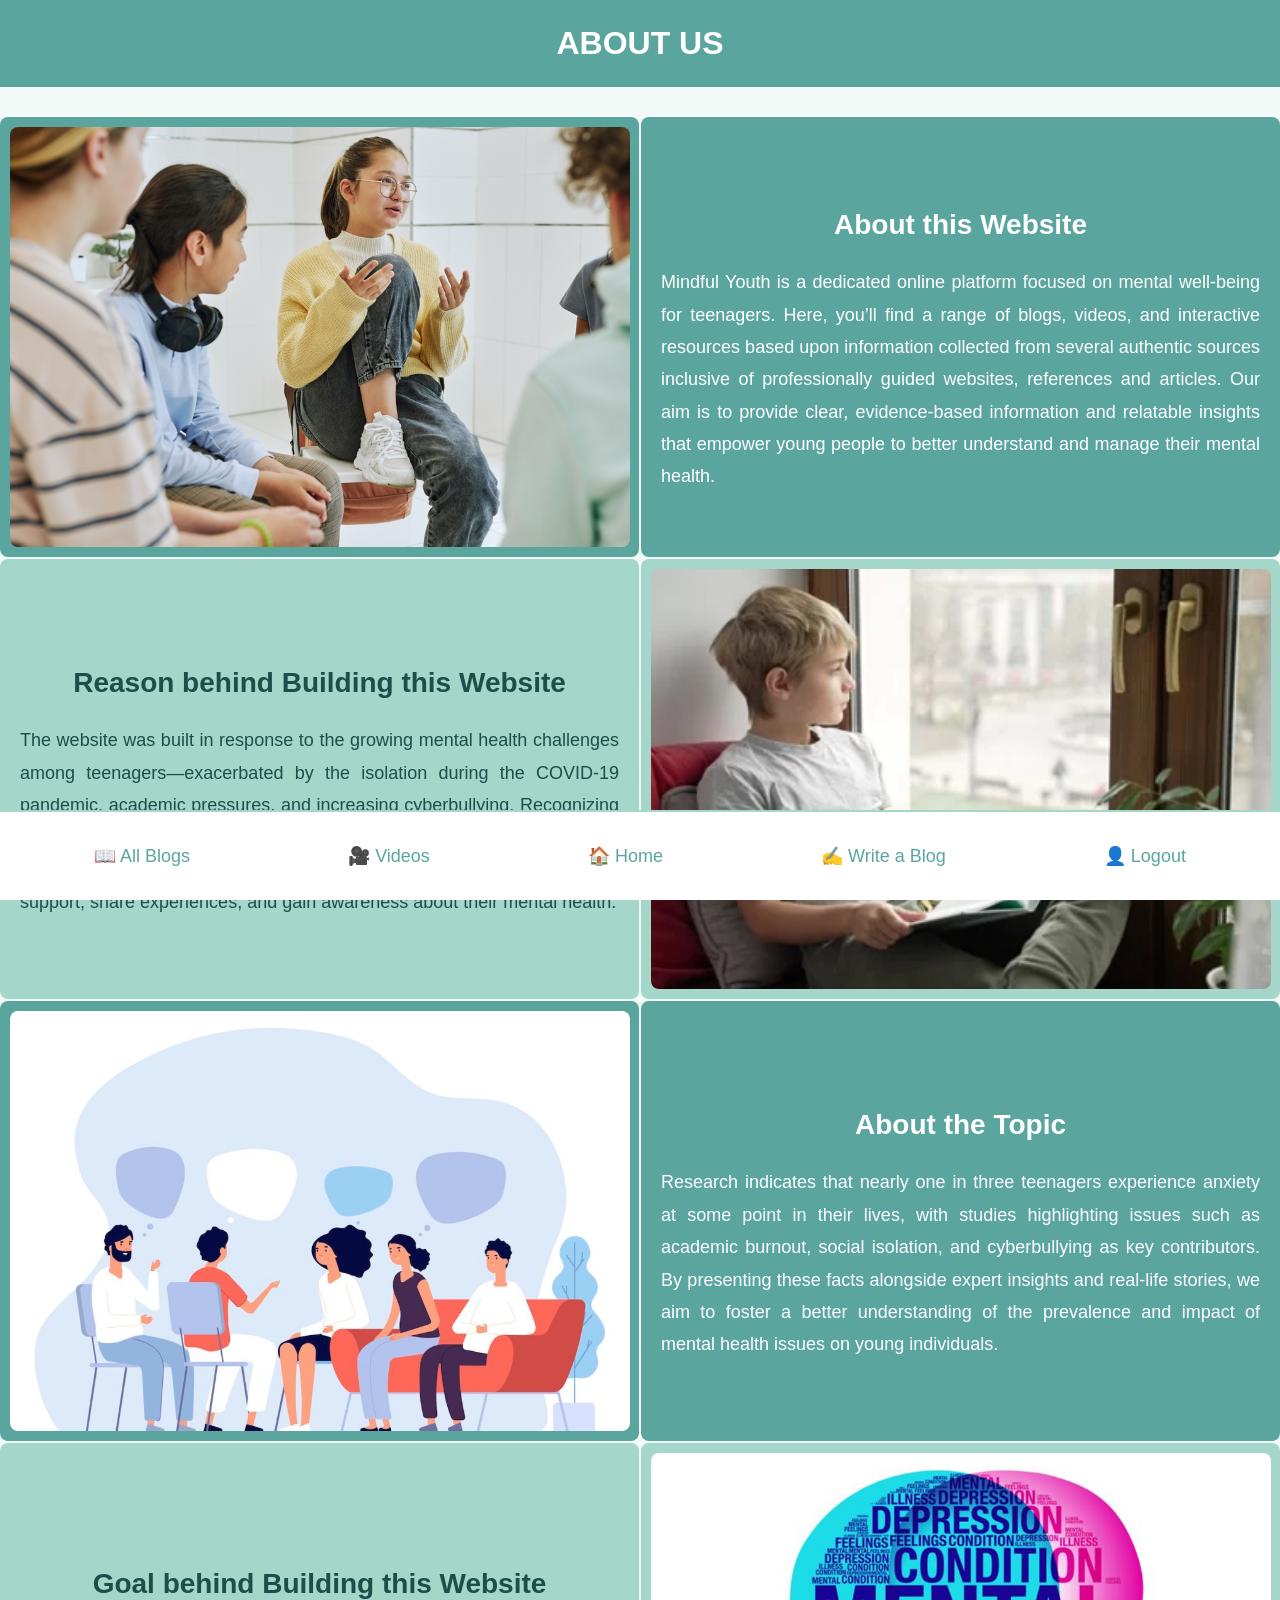
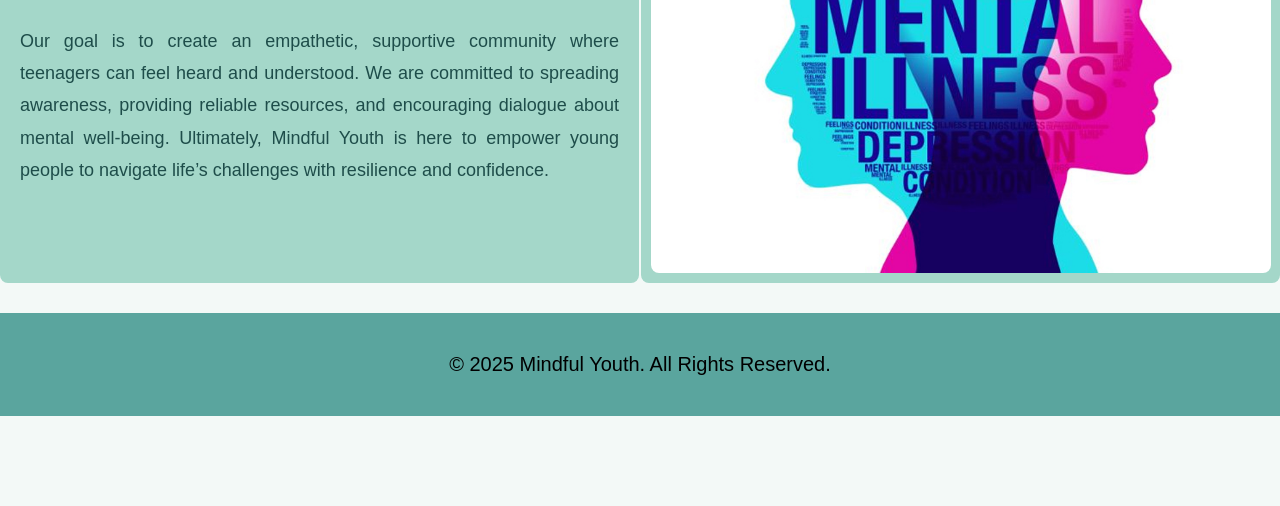
<file: public/about us.html>
<!DOCTYPE html>
<html lang="en">
<head>
  <meta charset="UTF-8">
  <meta name="viewport" content="width=device-width, initial-scale=1.0">
  <title>About Us - Mindful Youth</title>
  <style>

    body {
      font-family: 'Open Sans', Arial, sans-serif;
      margin: 0;
      padding: 0;
      background-color: #F3F9F7;
      color: #333333;
      min-height: 100vh;
      display: flex;
      flex-direction: column;
    }
    
    header {
      background: #5AA59E;
      color: white;
      padding: 25px;
      font-size: 32px;
      font-weight: bold;
      text-align: center;
    }
    

    main.zigzag-grid {
      display: grid;
      grid-template-columns: 1fr 1fr;
      gap: 2px;
      max-width: 1400px;
      margin: 30px auto;
      flex: 1;
    }
    

    section.text-section, 
    section.image-section {
      padding: 20px;
      border-radius: 8px;
      min-height: 400px;
      display: flex;
      flex-direction: column;
      justify-content: center;
    }
    

    .text-section h3 {
      font-size: 28px;
      margin-bottom: 25px;
      text-align: center;
    }
    
    .text-section p {
      font-size: 18px;
      line-height: 1.8;
      margin: 0;
      text-align: justify;
    }
    

    .orange-bg {
      background: #5AA59E;
      color: white;
    }
    
    .green-bg {
      background: #A4D7C9;
      color: #1E4D4A;
    }
    
    section.image-section {
      padding: 2px;
    }
    

    section.image-section img {
      width: calc(99% - 9px);
      height: 97%;
      object-fit: cover;
      border-radius: 8px;
      margin: 8px;
      transition: transform 0.3s;
    }
    
    section.image-section img:hover {
      transform: scale(1.03);
    }
    


    .animated-text {
      opacity: 0;
      transform: translateY(20px);
      animation: fadeInUp 1s forwards;
    }
    
    @keyframes fadeInUp {
      from {
        opacity: 0;
        transform: translateY(20px);
      }
      to {
        opacity: 1;
        transform: translateY(0);
      }
    }
    

    .footer {
      background: #5AA59E;
      color: white;
      padding: 25px;
      text-align: center;
      margin-top: auto;
      font-size: 20px;
    }
    
    .footer p {
      margin: 15px 0;
      transition: transform 0.3s;
    }
    
    .footer p:hover {
      transform: scale(1.01);
      color: #A4D7C9;
    }
    
    /* Bottom Navigation */
    .nav-bottom {
      display: flex;
      justify-content: space-around;
      background: #fff;
      padding: 15px;
      border-top: 2px solid #A4D7C9;
      position: sticky;
      bottom: 0;
      z-index: 1000;
    }
    
    .nav-bottom div {
      text-align: center;
      cursor: pointer;
      transition: transform 0.3s;
      color: #5AA59E;
      font-size: 18px;
    }
    
    .nav-bottom div:hover {
      transform: scale(1.1);
      color: #F2A7A7;
    }
    
    /* Responsive Design */
    @media (max-width: 768px) {
      main.zigzag-grid {
        grid-template-columns: 1fr;
        max-width: 95%;
      }
      
      .text-section h3 {
        font-size: 24px;
      }
      
      .text-section p {
        font-size: 16px;
      }
      
      header {
        font-size: 28px;
        padding: 20px;
      }
      
      .nav-bottom div {
        font-size: 16px;
      }
    }
  </style>
</head>

<body>
  <header>ABOUT US</header>
  
  <main class="zigzag-grid">
    <section class="image-section orange-bg">
      <img src="images/NEWS_2024.03.02_Student-led-mental-health-group_Feature_SeventyFour-shutterstock_2195058933.jpg" alt="Teenagers discussing mental well-being">
    </section>
    <section class="text-section orange-bg">
      <h3>About this Website</h3>
      <p class="animated-text">
        Mindful Youth is a dedicated online platform focused on mental well‐being for teenagers. Here, you’ll find a range of blogs, videos, and interactive resources based upon information collected from several authentic sources inclusive of professionally guided websites, references and articles. Our aim is to provide clear, evidence-based information and relatable insights that empower young people to better understand and manage their mental health.
      </p>
    </section>
    
    <section class="text-section green-bg">
      <h3>Reason behind Building this Website</h3>
      <p class="animated-text">
        The website was built in response to the growing mental health challenges among teenagers—exacerbated by the isolation during the COVID-19 pandemic, academic pressures, and increasing cyberbullying. Recognizing that young minds are particularly vulnerable, our platform seeks to bridge the gap by providing a safe, inclusive space where teenagers can access support, share experiences, and gain awareness about their mental health.
      </p>
    </section>
    <section class="image-section green-bg">
      <img src="images/teenager-sitting-next-window-home-footage-241432759_iconl.webp" alt="Teenager reading near window">
    </section>
    
    <section class="image-section orange-bg">
      <img src="images/shutterstock_1464234134-1024x684-1.jpg" alt="Group of mental health experts">
    </section>
    <section class="text-section orange-bg">
      <h3>About the Topic</h3>
      <p class="animated-text">
        Research indicates that nearly one in three teenagers experience anxiety at some point in their lives, with studies highlighting issues such as academic burnout, social isolation, and cyberbullying as key contributors. By presenting these facts alongside expert insights and real-life stories, we aim to foster a better understanding of the prevalence and impact of mental health issues on young individuals.
      </p>
    </section>
    
    <section class="text-section green-bg">
      <h3>Goal behind Building this Website</h3>
      <p class="animated-text">
        Our goal is to create an empathetic, supportive community where teenagers can feel heard and understood. We are committed to spreading awareness, providing reliable resources, and encouraging dialogue about mental well-being. Ultimately, Mindful Youth is here to empower young people to navigate life’s challenges with resilience and confidence.
      </p>
    </section>
    <section class="image-section green-bg">
      <img src="images/mental1.jpg" alt="Roadmap for mental health awareness">
    </section>
  </main>
  
  <footer class="footer">
    <p style="color: black;">© 2025 Mindful Youth. All Rights Reserved.</p>
  </footer>
  
  <div class="nav-bottom">
    <div onclick="window.location.href='blogs.html'">
      <p>📖 All Blogs</p>
    </div>
    <div onclick="window.location.href='Videos.html'">
      <p>🎥 Videos</p>
    </div>
    <div onclick="window.location.href='index.html'">
      <p>🏠 Home</p>
    </div>
    <div onclick="window.location.href='writeablog.html'">
      <p>✍️ Write a Blog</p>
    </div>
    <div onclick="window.location.href='register.html'">
      <p>👤 Logout</p>
    </div>
  </div>

</body>
</html>
</file>
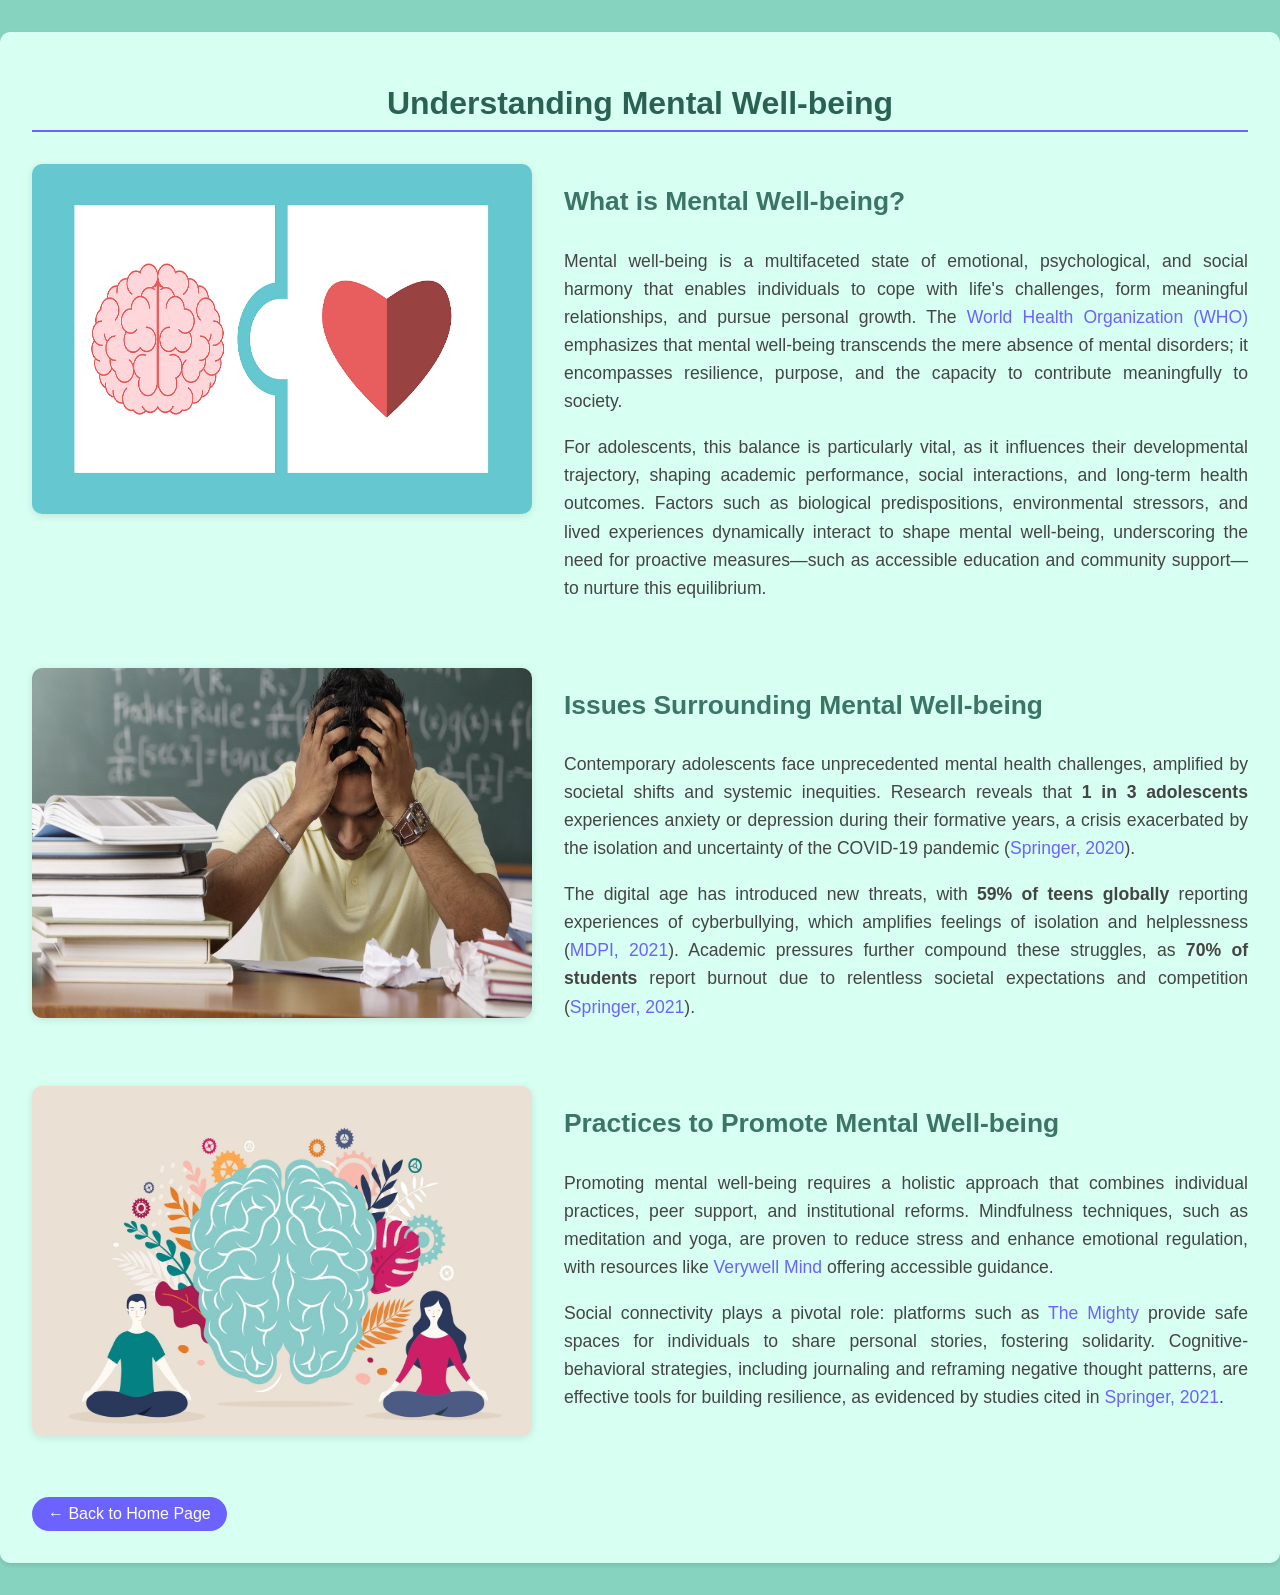
<file: public/Mental-Well-being website.html>
<!DOCTYPE html>
<html lang="en">
<head>
    <meta charset="UTF-8">
    <meta name="viewport" content="width=device-width, initial-scale=1.0">
    <title>Mental Well-being Guide</title>
    
    <style>

        body {
            background-color: #86d3bf;
            font-family: Arial, sans-serif;
            margin: 0;
            padding: 0;
        }


        .container {
            max-width: 1600px;
            margin: 2rem auto;
            padding: 2rem;
            background-color: #d7fff2;
            border-radius: 10px;
            box-shadow: 0 2px 4px rgba(0, 0, 0, 0.1);
        }

        h1 {
            color: #2a6252;
            border-bottom: 2px solid #6C63FF;
            padding-bottom: 0.5rem;
            margin-bottom: 2rem;
            text-align: center;
        }

        h2 {
            color: #3a7565;
            margin-top: 1rem;
            margin-bottom: 1.5rem;
        }


        .content-row {
            display: flex;
            gap: 2rem;
            align-items: flex-start;
            margin-bottom: 3rem;
        }

        .content-img {
            width: 40%;
            max-width: 500px;
            border-radius: 10px;
            box-shadow: 0 2px 8px rgba(0, 0, 0, 0.1);
        }

        .text-content {
            flex: 1;
            font-size: 1.1rem;
            line-height: 1.6;
            color: #444;
            text-align: justify;
        }



        a {
            color: #6C63FF;
            text-decoration: none;
        }

        a:hover {
            text-decoration: underline;
        }



        .back-btn {
            display: inline-block;
            margin-top: 0.8rem;
            padding: 0.5rem 1rem;
            background-color: #6C63FF;
            color: white;
            text-decoration: none;
            border-radius: 20px;
            font-size: 1rem;
        }

        .back-btn:hover {
            background-color: #5650d8;
            text-decoration: none;
        }

        @media (max-width: 768px) {
            .content-row {
                flex-direction: column;
            }
            
            .content-img {
                width: 100%;
                max-width: none;
            }
        }

        @media (max-width: 768px) {
            .content-img {
                width: 100% !important;
                height: auto !important;
            }
        }
    </style>
</head>

<body>
    <div class="container">
        <h1>Understanding Mental Well-being</h1>
        
        <div class="section">
            <div class="content-row">
                <img src="images/your-head-and-heart-s.jpg" 
                     alt="Mental Well-being Concept" 
                     class="content-img" style="width: 800px; height: 350px;">
                <div class="text-content" id="section-1">
                    <h2>What is Mental Well-being?</h2>
                    <p>
                        Mental well-being is a multifaceted state of emotional, psychological, and social harmony that enables individuals to cope with life's challenges, form meaningful relationships, and pursue personal growth. The <a href="https://www.who.int/" target="_blank">World Health Organization (WHO)</a> emphasizes that mental well-being transcends the mere absence of mental disorders; it encompasses resilience, purpose, and the capacity to contribute meaningfully to society.
                    </p>
                    <p>
                        For adolescents, this balance is particularly vital, as it influences their developmental trajectory, shaping academic performance, social interactions, and long-term health outcomes. Factors such as biological predispositions, environmental stressors, and lived experiences dynamically interact to shape mental well-being, underscoring the need for proactive measures—such as accessible education and community support—to nurture this equilibrium.
                    </p>
                </div>
            </div>
        </div>

        <div class="section">
            <div class="content-row">
                <img src="images/shutterstock_611098478.jpg" 
                     alt="Mental Health Challenges" 
                     class="content-img" style="width: 800px; height: 350px;">
                <div class="text-content" id="section-2">
                    <h2>Issues Surrounding Mental Well-being</h2>
                    <p>
                        Contemporary adolescents face unprecedented mental health challenges, amplified by societal shifts and systemic inequities. Research reveals that <strong>1 in 3 adolescents</strong> experiences anxiety or depression during their formative years, a crisis exacerbated by the isolation and uncertainty of the COVID-19 pandemic (<a href="https://link.springer.com/article/10.1007/s12187-020-09780-2" target="_blank">Springer, 2020</a>).
                    </p>
                    <p>
                        The digital age has introduced new threats, with <strong>59% of teens globally</strong> reporting experiences of cyberbullying, which amplifies feelings of isolation and helplessness (<a href="https://www.mdpi.com/1660-4601/18/7/3432" target="_blank">MDPI, 2021</a>). Academic pressures further compound these struggles, as <strong>70% of students</strong> report burnout due to relentless societal expectations and competition (<a href="https://link.springer.com/article/10.1007/s11469-021-00529-8" target="_blank">Springer, 2021</a>).
                    </p>
                </div>
            </div>
        </div>

        <div class="section">
            <div class="content-row">
                <img src="images/image.jpeg" 
                     alt="Well-being Practices" 
                     class="content-img" style="width: 800px; height: 350px;">
                <div class="text-content" id="section-3">
                    <h2>Practices to Promote Mental Well-being</h2>
                    <p>
                        Promoting mental well-being requires a holistic approach that combines individual practices, peer support, and institutional reforms. Mindfulness techniques, such as meditation and yoga, are proven to reduce stress and enhance emotional regulation, with resources like <a href="https://www.verywellmind.com/" target="_blank">Verywell Mind</a> offering accessible guidance.
                    </p>
                    <p>
                        Social connectivity plays a pivotal role: platforms such as <a href="https://themighty.com/" target="_blank">The Mighty</a> provide safe spaces for individuals to share personal stories, fostering solidarity. Cognitive-behavioral strategies, including journaling and reframing negative thought patterns, are effective tools for building resilience, as evidenced by studies cited in <a href="https://link.springer.com/article/10.1007/s11469-021-00529-8" target="_blank">Springer, 2021</a>.
                    </p>
                </div>
            </div>
        </div>

        <a href="index.html" class="back-btn">← Back to Home Page</a>
    </div>

</body>
</html>
</file>
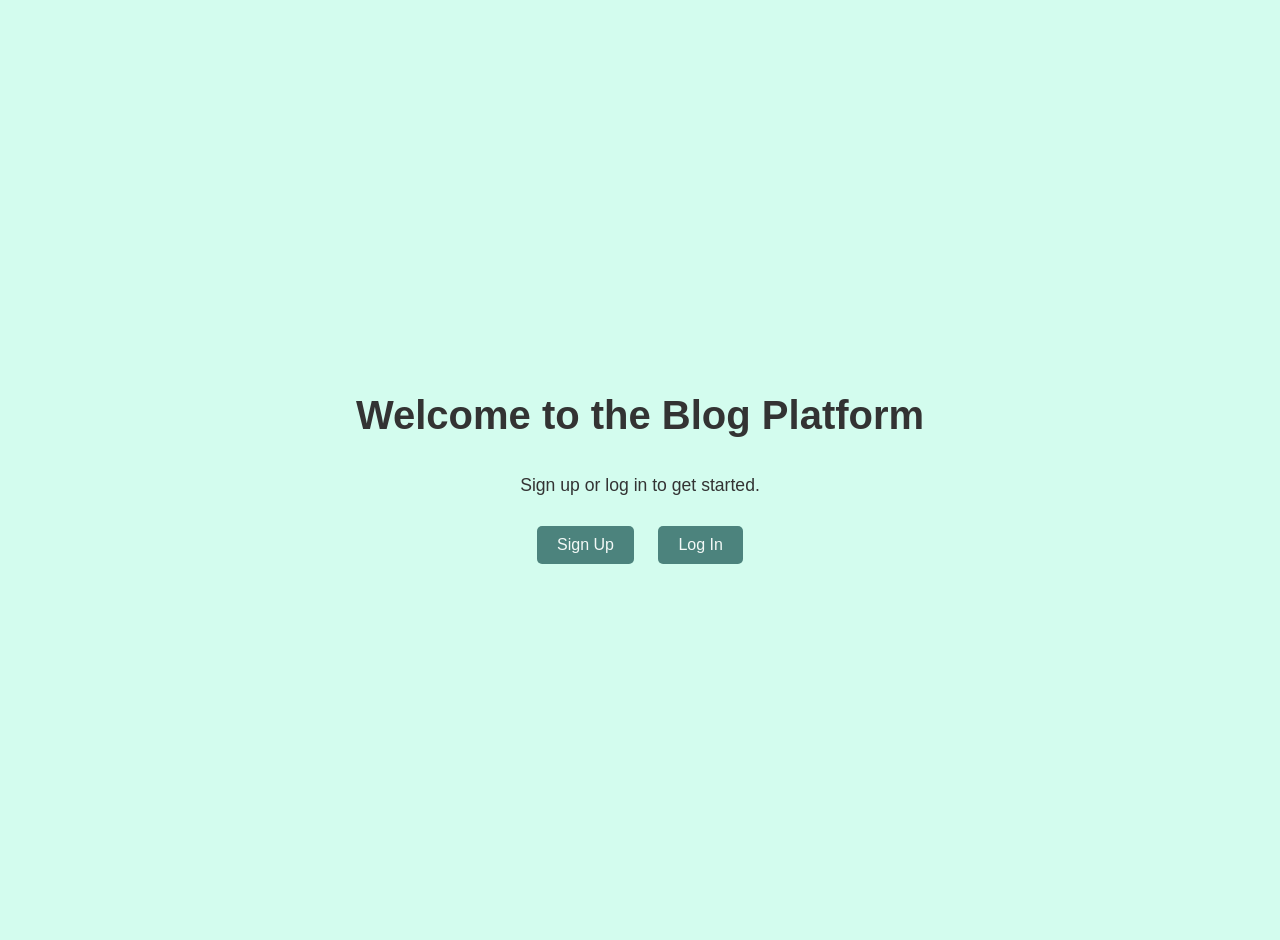
<file: public/register.html>
<!DOCTYPE html>
<html lang="en">
<head>
    <meta charset="UTF-8">
    <meta name="viewport" content="width=device-width, initial-scale=1.0">
    <title>Welcome</title>
    <link rel="stylesheet" href="style1.css">
</head>
<body>
    <div class="container">
        <h1>Welcome to the Blog Platform</h1>
        <p>Sign up or log in to get started.</p>
        <div class="btn-field">
            <a href="signup.html" class="btn">Sign Up</a>
            <a href="login.html" class="btn">Log In</a>
        </div>
    </div>
</body>
</html>
</file>
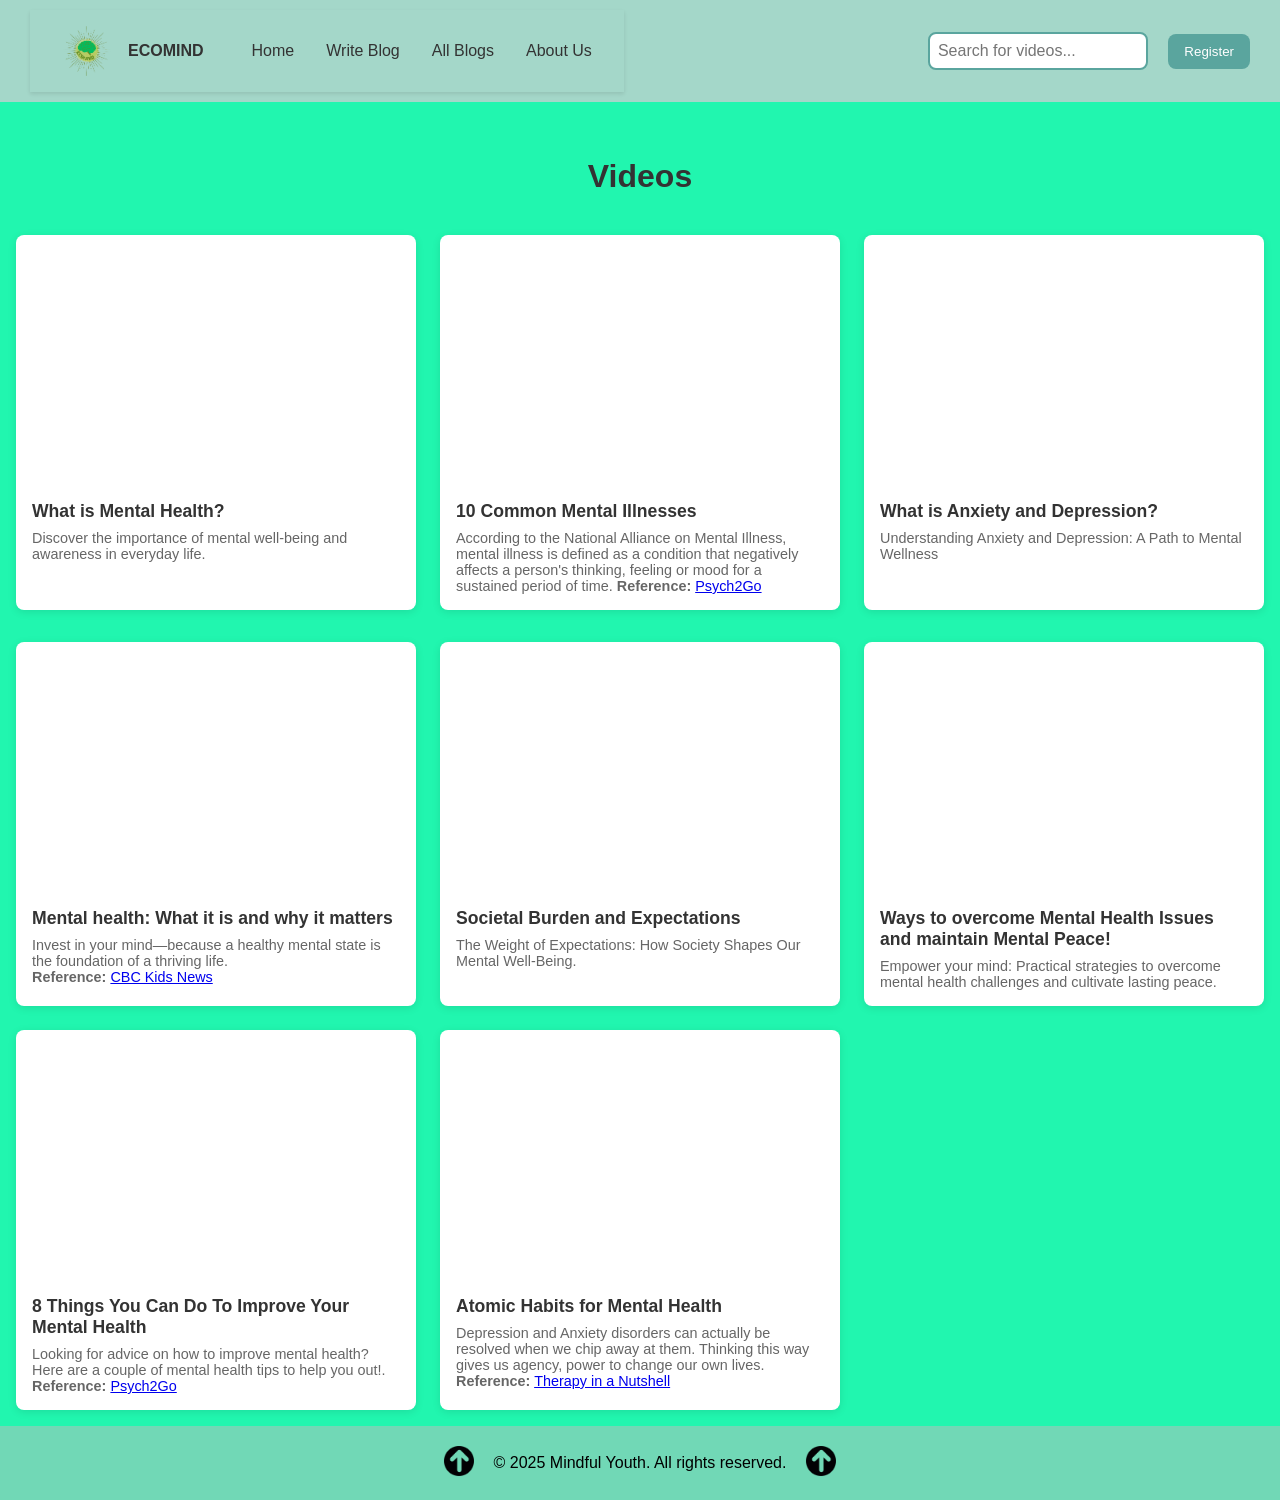
<file: public/Videos.html>
<!DOCTYPE html>
<html lang="en">
<head>
  <meta charset="UTF-8" />
  <meta name="viewport" content="width=device-width, initial-scale=1.0"/>
  <title>Videos - Mindful Youth</title>
  <style>
    
    * {
      margin: 0;
      padding: 0;
      box-sizing: border-box;
    }
    
    body {
      font-family: "Open Sans", Arial, sans-serif;
      background-color: #F3F9F7;
      color: #333333;
      min-height: 100vh;
      position: relative;
    }


    header {
      background: #A4D7C9;
      color: #333333;
      display: flex;
      flex-wrap: wrap;
      justify-content: space-between;
      align-items: center;
      padding: 10px 30px;
    }
    .logo-image {
      width: 50px;
      height: 50px;
      object-fit: contain;
    }

    .logo-section {
      display: flex;
      align-items: center;
      gap: 1rem;
      font-weight: bold;
      color: #333333;
    }


    .navbar {
      background-color: #A4D7C9;
      padding: 1rem 2rem;
      display: flex;
      flex-wrap: wrap;
      justify-content: space-between;
      align-items: center;
      box-shadow: 0 2px 4px rgba(0, 0, 0, 0.1);
    }


    .nav-left {
      display: flex;
      align-items: center;
      gap: 1rem;
      flex-wrap: wrap;
    }

    .nav-links {
      display: flex;
      gap: 2rem;
      margin-left: 2rem;
      flex-wrap: wrap;
    }

    .nav-links a {
      color: #333333;
      text-decoration: none;
      font-weight: normal;
      transition: color 0.3s ease;
    }

    .nav-links a:hover {
      color: #5AA59E;
    }


    .search-bar {
      border: 2px solid #5AA59E;
      border-radius: 8px;
      padding: 0.5rem;
      width: 220px;
      font-size: 1rem;
      transition: box-shadow 0.3s;
      margin-right: 1rem;
    }

    .search-bar:focus {
      outline: none;
      box-shadow: 0 0 8px rgba(90, 165, 158, 0.5);
    }


    .register-btn {
      background-color: #5AA59E;
      color: #fff;
      border: none;
      padding: 0.6rem 1rem;
      border-radius: 8px;
      cursor: pointer;
      transition: background-color 0.3s, transform 0.2s;
    }

    .register-btn:hover {
      background-color: #488a84;
      transform: scale(1.05);
    }


    .videos-section,
    .videos-section2,
    .videos-section3 {
      background-color: #21f6af;
      padding: 1rem 1rem;
      width: 100%;
    }
    .videos-section3 {
      min-height: 560px;
    }

    .videos-section h2,
    .videos-section2 h2,
    .videos-section3 h2 {
      margin-top: 40px;
      text-align: center;
      font-size: 2rem;
      margin-bottom: 2.5rem;
      color: #333333;
    }

    .video-cards {
      display: grid;
      grid-template-columns: repeat(3, 1fr);
      gap: 1.5rem;
      margin: 0 auto;
    }

    .video-card {
      background-color: #ffffff;
      border-radius: 8px;
      box-shadow: 0 2px 8px rgba(0,0,0,0.1);
      overflow: hidden;
      transition: transform 0.2s;
    }
    .video-card:hover {
      transform: scale(1.02);
    }
    .video-thumbnail {
      width: 100%;
      height: 250px;
      object-fit: cover;
      display: block;
    }
    .video-content {
      padding: 1rem;
    }
    .video-title {
      font-size: 1.1rem;
      margin-bottom: 0.5rem;
      font-weight: bold;
      color: #333333;
    }
    .video-description {
      font-size: 0.9rem;
      color: #666666;
    }


    footer {
    background: #71d8b6;
    color: black;
    padding: 20px 10px;
    display: flex;
    align-items: center;
    justify-content: center;
    gap: 20px;
  }
  
  footer p {
    margin: 0;
    text-align: center;
    font-size: 1rem;
  }
  
  footer img.logo {
    width: 30px;
    height: auto;
    transform: rotate(270deg);
  }
    

    @media (max-width: 1100px) {
      .video-cards {
        grid-template-columns: repeat(auto-fit, minmax(300px, 1fr));
        padding: 0 1rem;
      }
    }
    
    @media (max-width: 768px) {
      header,
      .navbar {
        flex-direction: column;
        align-items: flex-start;
      }
      .navbar-right {
        width: 100%;
        display: flex;
        justify-content: flex-end;
        margin-top: 1rem;
      }
      .nav-links {
        margin-left: 0;
        flex-wrap: wrap;
        gap: 1rem;
      }


      .videos-section,
      .videos-section2,
      .videos-section3 {
        padding: 1rem;
      }
      .video-cards {
        grid-template-columns: 1fr;
      }
    }

  </style>
</head>

<body>
  <header id="nav">
    <nav class="navbar">
        <div class="nav-left">
            <div class="logo-section">
                <img src="ECOMIND-removebg-preview.png" alt="ECOMIND Logo" class="logo-image">
                <span>ECOMIND</span>
            </div>
            <div class="nav-links">
                <a href="index.html">Home</a>
                <a href="writeablog.html">Write Blog</a>
                <a href="blogs.html">All Blogs</a>
                <a href="about us.html">About Us</a>
            </div>
        </div>
    </nav>

    <div class="navbar-right">
      <input type="text" class="search-bar" placeholder="Search for videos..." />
      <button class="register-btn">Register</button>
    </div>
  </header>


  <section class="videos-section">
    <h2>Videos</h2>
    <div class="video-cards">
      <div class="video-card">
        <iframe class="video-thumbnail" src="https://drive.google.com/file/d/1oA7GyVgVc2ygywNvno5NKXkY1aVWAmVr/preview" width="100%" height="220" allow="autoplay; fullscreen" allowfullscreen style="border:0; border-radius:8px 8px 0 0;"></iframe>
        <div class="video-content">
          <div class="video-title">What is Mental Health?</div>
          <div class="video-description">Discover the importance of mental well-being and awareness in everyday life.</div>
        </div>
      </div>
      
      <div class="video-card">
        <iframe class="video-thumbnail" src="https://drive.google.com/file/d/1AJDMCx-6PiWvuYxyabqXGX3eD66pTOEz/preview" width="100%" height="220" allow="autoplay; fullscreen" allowfullscreen style="border:0; border-radius:8px 8px 0 0;"></iframe>
        <div class="video-content">
          <div class="video-title">10 Common Mental Illnesses</div>
          <div class="video-description">According to the National Alliance on Mental Illness, mental illness is defined as a condition that negatively affects a person's thinking, feeling or mood for a sustained period of time. 
           <b> Reference:</b> <a href="https://www.youtube.com/watch?v=IaSpas9hWNQ">Psych2Go</a>
          </div>
        </div>
      </div>

      <div class="video-card">
        <iframe class="video-thumbnail" src="https://drive.google.com/file/d/1XgJtSO5zqNggN77JiLqWFG6dhPhUVqub/preview" width="100%" height="220" allow="autoplay; fullscreen" allowfullscreen style="border:0; border-radius:8px 8px 0 0;"></iframe>
        <div class="video-content">
          <div class="video-title">What is Anxiety and Depression?</div>
          <div class="video-description">Understanding Anxiety and Depression: A Path to Mental Wellness</div>
        </div>
      </div>
  </section>

  <section class="videos-section2">
   
    <div class="video-cards">
      <div class="video-card">
        <iframe class="video-thumbnail" src="https://drive.google.com/file/d/1xXMGZ8HfNJB8fQEZaPXjA3M5kxhA_Ko7/preview" width="100%" height="220" allow="autoplay; fullscreen" allowfullscreen style="border:0; border-radius:8px 8px 0 0;"></iframe>
        <div class="video-content">
          <div class="video-title">Mental health: What it is and why it matters</div>
          <div class="video-description">Invest in your mind—because a healthy mental state is the foundation of a thriving life.
            <br><b>Reference:</b> <a href="https://www.youtube.com/watch?v=WnxKSD6F4Sw">CBC Kids News</a>
          </div>
        </div>
      </div>

      <div class="video-card">
        <iframe class="video-thumbnail" src="https://drive.google.com/file/d/1whC-YwHUKZGv8vUl3ne7ahY0ayFvhUdo/preview" width="100%" height="220" allow="autoplay; fullscreen" allowfullscreen style="border:0; border-radius:8px 8px 0 0;"></iframe>
        <div class="video-content">
          <div class="video-title">Societal Burden and Expectations</div>
          <div class="video-description">The Weight of Expectations: How Society Shapes Our Mental Well-Being.
          </div>
        </div>
      </div>

      <div class="video-card">
        <iframe class="video-thumbnail" src="https://drive.google.com/file/d/1whC-YwHUKZGv8vUl3ne7ahY0ayFvhUdo/preview" width="100%" height="220" allow="autoplay; fullscreen" allowfullscreen style="border:0; border-radius:8px 8px 0 0;"></iframe>
          <div class="video-content">
            <div class="video-title">Ways to overcome Mental Health Issues and maintain Mental Peace!</div>
            <div class="video-description">Empower your mind: Practical strategies to overcome mental health challenges and cultivate lasting peace.
            </div>
          </div>
        </div>
    
      <div class="video-card">
        <iframe class="video-thumbnail" src="https://drive.google.com/file/d/178WE6zR_sLGUN-rlRgPJgztdoG5BY1Tq/preview" width="100%" height="220" allow="autoplay; fullscreen" allowfullscreen style="border:0; border-radius:8px 8px 0 0;"></iframe>
        <div class="video-content">
          <div class="video-title">8 Things You Can Do To Improve Your Mental Health</div>
          <div class="video-description"> Looking for advice on how to improve mental health? Here are a couple of mental health tips to help you out!.
            <br><b>Reference:</b> <a href="https://www.youtube.com/watch?v=3QIfkeA6HBY&t=150s">Psych2Go</a>
          </div>
        </div>
      </div>

      <div class="video-card">
        <iframe class="video-thumbnail" src="https://drive.google.com/file/d/1KVpvXlVrl4sKp1akN1ecd98-6tOgAIKm/preview" width="100%" height="220" allow="autoplay; fullscreen" allowfullscreen style="border:0; border-radius:8px 8px 0 0;"></iframe>
        <div class="video-content">
          <div class="video-title">Atomic Habits for Mental Health</div>
          <div class="video-description">  Depression and Anxiety disorders can actually be resolved when we chip away at them. Thinking this way gives us agency, power to change our own lives. <b>Reference:</b> <a href="https://www.youtube.com/watch?v=AOHT-YiOeQA">Therapy in a Nutshell</a>
          </div>
        </div>
      </div>
  </section>


  <footer>
    <a href="#nav"><img src="Arrow.png" alt="Arrow to Top" class="logo"></a>
    <p>&copy; 2025 Mindful Youth. All rights reserved.</p>
    <a href="#nav"><img src="Arrow.png" alt="Arrow to Top" class="logo"></a>
  </footer>


  <script>
    document.querySelector('.search-bar').addEventListener('keypress', function(e) {
      if (e.key === 'Enter') {
        const query = e.target.value.trim().toLowerCase();
        const videoCards = document.querySelectorAll('.video-card');
        
        videoCards.forEach(card => {
          const title = card.querySelector('.video-title').textContent.toLowerCase();
          card.style.display = query === '' || title.includes(query) ? 'block' : 'none';
        });
      }
    });
  </script>


</body>
</html>
</file>
<file: public/style1.css>
body {
    font-family: Arial, sans-serif;
    margin: 0;
    padding: 0;
    background-color: #d3fcee; 
    color: #333333;          
}


.container {
    display: flex;
    flex-direction: column;
    align-items: center;
    justify-content: center;
    min-height: 100vh;
    text-align: center;
    padding: 20px;
}

h1 {
    font-size: 2.5rem;
    margin-bottom: 20px;
    color: #333333; 
}

p {
    font-size: 1.1rem;
    margin-bottom: 20px;
    color: #333333;
}



a.btn, button.btn {
    display: inline-block;
    background-color: #4c837d; 
    color: #F3F9F7;            
    padding: 10px 20px;
    font-size: 1rem;
    border: none;
    border-radius: 5px;
    text-decoration: none;
    cursor: pointer;
    transition: background-color 0.3s ease, transform 0.2s ease;
    margin: 10px;
}

a.btn:hover, button.btn:hover {
    background-color: #6cb5ae; 
    transform: scale(1.05);
}

button.secondary-btn {
    background-color: #73c1ac; 
    color: #F3F9F7;
}

button.secondary-btn:hover {
    background-color: #8AA7B3; 
}



.form-box {
    width: 100%;
    max-width: 400px;
    padding: 20px;
    border: 1px solid #A4D7C9; 
    border-radius: 8px;
    background-color: #F3F9F7; 
    box-shadow: 0 4px 6px rgba(0, 0, 0, 0.1);
}

.input-group {
    margin-bottom: 20px;
}

.input-field {
    display: flex;
    align-items: center;
    margin-bottom: 15px;
}

.input-field i {
    margin-right: 10px;
    color: #5AA59E; 
}

input[type="text"], input[type="email"], input[type="password"], textarea {
    width: 100%;
    padding: 10px;
    border: 1px solid #acfbf2;
    border-radius: 5px;
    font-size: 1rem;
}

input[type="text"]:focus, 
input[type="email"]:focus, 
input[type="password"]:focus, 
textarea:focus {
    outline: none;
    border-color: #5AA59E; 
    box-shadow: 0 0 5px rgba(90, 165, 158, 0.5);
}



.navbar {
    background-color: #333;
    padding: 10px 20px;
    position: relative;
    z-index: 1000;
}

.nav-links {
    list-style-type: none;
    display: flex;
    margin: 0;
    padding: 0;
    position: relative;
}

.nav-links li {
    position: relative;
}

.nav-links a {
    color: white;
    text-decoration: none;
    padding: 10px 15px;
    display: block;
    transition: background-color 0.3s;
}

.nav-links a:hover {
    background-color: #575757;
}



.dropdown {
    position: relative; 
}

.dropdown-menu {
    display: none;
    position: absolute;
    top: 103%; 
    left: -20%;
    background-color: #444;
    list-style-type: none;
    padding: 0;
    margin: 0;
    min-width: 150px;
    z-index: 1001; 
    border-radius: 4px;
    box-shadow: 0 4px 6px rgba(0, 0, 0, 0.1);
}

.dropdown-menu li a {
    padding: 10px;
    color: green;
    display: block;
    text-decoration: none;
    transition: background-color 0.3s ease;
}

.dropdown-menu li a:hover {
    background-color: #575757;
    color: white;
}

.dropdown:hover .dropdown-menu {
    display: block; 
    animation: fadeIn 0.3s ease-in-out;
}

@keyframes fadeIn {
    from {
        opacity: 0;
        transform: translateY(-10px);
    }
    to {
        opacity: 1;
        transform: translateY(0);
    }
}



.blog-form input, .blog-form textarea {
    width: 100%;
    padding: 10px;
    margin: 10px 0;
    border: 1px solid #ccc;
    border-radius: 5px;
    font-size: 1rem;
}

.blog-form button {
    background-color: #4CAF50;
    color: white;
    padding: 10px 15px;
    border: none;
    border-radius: 5px;
    cursor: pointer;
    transition: background-color 0.3s ease, transform 0.2s ease;
}

.blog-form button:hover {
    background-color: #45a049;
    transform: scale(1.05);
}

.blogs-container .blog-item {
    border: 1px solid #ddd;
    padding: 15px;
    margin: 15px 0;
    border-radius: 8px;
    box-shadow: 0 2px 5px rgba(0, 0, 0, 0.1);
    position: relative;
}

.blogs-container h3, .blogs-container p {
    margin: 0 0 10px;
}

.blogs-container h3[contenteditable="true"], .blogs-container p[contenteditable="true"] {
    border: 1px solid #4CAF50;
    padding: 5px;
}



.btn {
    padding: 10px 15px;
    border: none;
    border-radius: 5px;
    cursor: pointer;
    font-size: 1rem;
    margin-right: 5px;
    transition: background-color 0.3s ease, transform 0.2s ease;
}

.edit-btn {
    background-color: #ffc107;
    color: black;
}

.edit-btn:hover {
    background-color: #e0a800;
    transform: scale(1.05);
}

.save-btn {
    background-color: #28a745;
    color: white;
}

.save-btn:hover {
    background-color: #218838;
    transform: scale(1.05);
}

.delete-btn {
    background-color: #dc3545;
    color: white;
}

.delete-btn:hover {
    background-color: #c82333;
    transform: scale(1.05);
}

.hidden {
    display: none;
}
</file>
